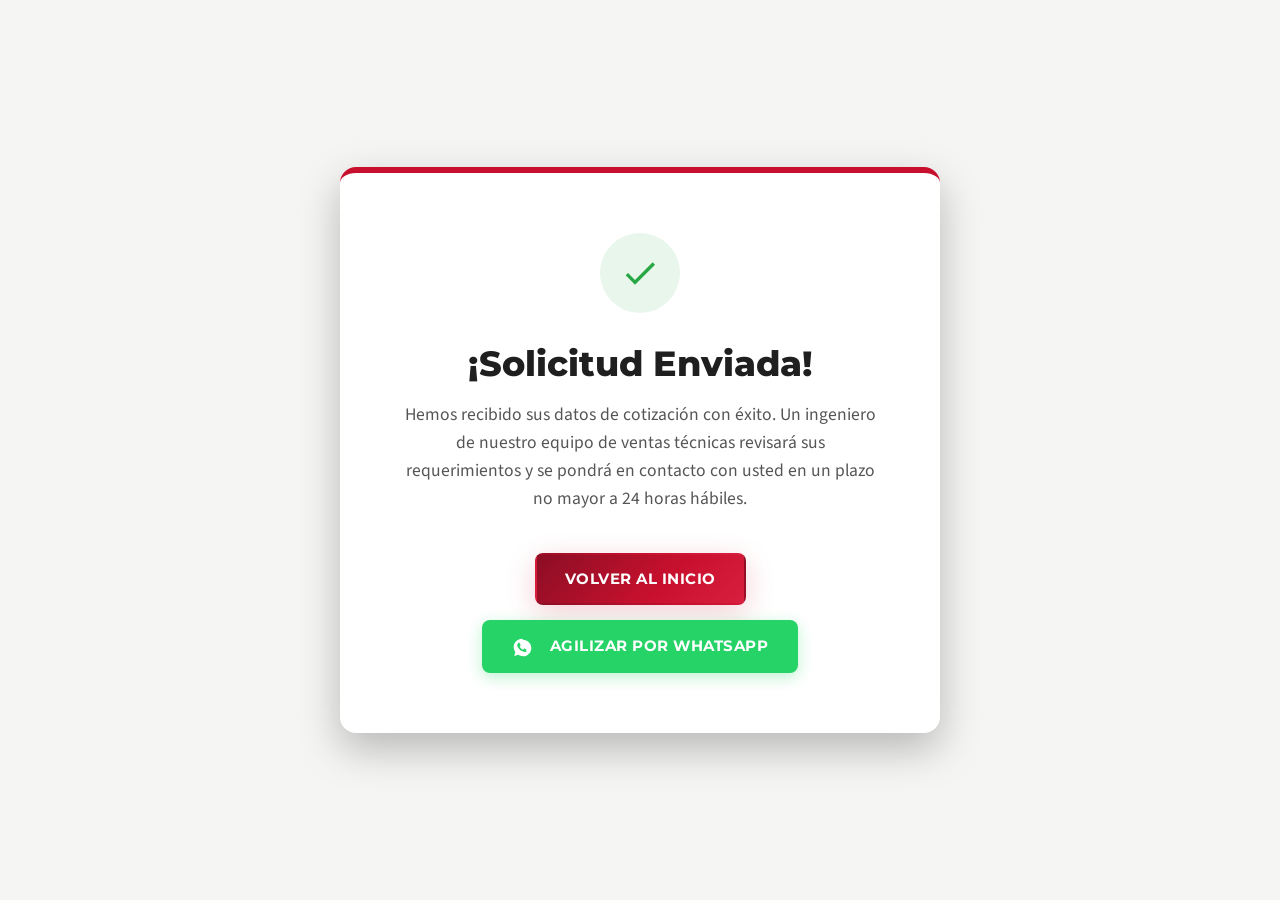
<file: gracias.html>
<!DOCTYPE html>
<html lang="es">
<head>
    <meta charset="UTF-8">
    <meta name="viewport" content="width=device-width, initial-scale=1.0">
    <title>¡Gracias por su consulta! - Inspection Work C.A.</title>
    <meta name="description" content="Hemos recibido su solicitud de cotización con éxito. En breve, un especialista técnico de Inspection Work C.A. se comunicará con usted.">
    
    <!-- Favicon -->
    <link rel="icon" type="image/png" href="assets/favicon.png">
    <link rel="shortcut icon" href="favicon.ico">
    <meta name="robots" content="noindex, nofollow">

    <!-- Estilos -->
    <link rel="stylesheet" href="css/style.css">
</head>
<body class="thanks-page">

    <main class="thanks-container">
        <div class="thanks-icon" aria-hidden="true">
            <!-- Icono Check de éxito -->
            <svg viewBox="0 0 24 24">
                <path d="M9 16.17L4.83 12l-1.42 1.41L9 19 21 7l-1.41-1.41L9 16.17z"/>
            </svg>
        </div>
        <h1 class="thanks-title">¡Solicitud Enviada!</h1>
        <p class="thanks-desc">Hemos recibido sus datos de cotización con éxito. Un ingeniero de nuestro equipo de ventas técnicas revisará sus requerimientos y se pondrá en contacto con usted en un plazo no mayor a 24 horas hábiles.</p>
        
        <div style="display: flex; gap: 15px; justify-content: center; flex-wrap: wrap;">
            <a href="index.html" class="btn btn-primary">Volver al Inicio</a>
            <a href="https://wa.me/584129268997?text=Gracias%20por%20comunicarse%20con%20Inspection%20Work.%20Para%20atenderle%20mejor%2C%20por%20favor%20ind%C3%ADquenos%20su%20nombre%2C%20empresa%20y%20el%20servicio%20que%20requiere.%20Le%20responderemos%20a%20la%20brevedad%20posible." target="_blank" rel="noopener noreferrer" class="btn btn-whatsapp">
                <!-- Icono de WhatsApp -->
                <svg width="20" height="20" fill="white" style="margin-right: 8px; vertical-align: middle;" viewBox="0 0 24 24">
                    <path d="M12.012 2c-5.506 0-9.988 4.475-9.988 9.977 0 2.228.733 4.285 1.977 5.952l-1.302 4.772 4.887-1.282c1.611 1.096 3.547 1.737 5.632 1.737 5.507 0 9.988-4.477 9.988-9.979 0-5.502-4.481-9.977-9.988-9.977zm5.904 14.398c-.287.808-1.442 1.472-1.985 1.547-.492.067-1.12.094-1.802-.123-.427-.134-.974-.343-1.666-.628-2.946-1.218-4.836-4.183-4.982-4.378-.147-.195-1.189-1.579-1.189-3.013 0-1.433.748-2.137 1.015-2.421.266-.285.586-.356.782-.356.195 0 .392.001.562.008.177.008.413-.066.647.493.242.576.824 2.009.896 2.155.072.147.121.317.022.513-.099.195-.147.317-.294.49-.147.172-.31.385-.443.516-.147.147-.3.308-.129.6.172.294.767 1.258 1.647 2.039.932.827 1.716 1.082 1.959 1.204.242.121.385.102.528-.063.142-.166.611-.707.776-.949.165-.242.33-.203.562-.121.233.082 1.477.697 1.73.824.253.127.422.19.482.294.06.102.06.593-.227 1.401z"/>
                </svg>
                Agilizar por WhatsApp
            </a>
        </div>
    </main>

</body>
</html>
</file>
<file: css/style.css>
/* ==========================================================================
   STYLE.CSS - INSPECTION WORK C.A.
   Diseño Web Premium - Estilo Industrial, Confiabilidad y Robustez
   ========================================================================== */

/* Importar Fuentes de Google Fonts */
@import url('https://fonts.googleapis.com/css2?family=Montserrat:ital,wght@0,300;0,400;0,600;0,700;0,800;1,400&family=Source+Sans+3:ital,wght@0,300;0,400;0,500;0,600;0,700;1,400&display=swap');

/* variables CSS */
:root {
    /* Paleta Corporativa */
    --color-primary: #C8102E;      /* Rojo Industrial */
    --color-primary-rgb: 200, 16, 46;
    --color-secondary: #8B0E24;    /* Rojo Oscuro Profundo */
    --color-secondary-rgb: 139, 14, 36;
    --color-accent: #D91F3F;       /* Rojo Brillante */
    --color-dark: #1F1F1F;         /* Fondo Super Oscuro */
    --color-dark-card: #2B2B2B;    /* Gris Industrial Oscuro */
    --color-light: #F5F5F3;        /* Blanco Opaco */
    --color-text-dark: #1F1F1F;
    --color-text-light: #F5F5F3;
    --color-text-muted: #A0A0A0;
    --color-success: #28A745;
    --color-error: #DC3545;
    
    /* Gradientes */
    --gradient-corporate: linear-gradient(135deg, var(--color-secondary) 0%, var(--color-primary) 60%, var(--color-accent) 100%);
    --gradient-dark: linear-gradient(180deg, #1A1A1A 0%, #2D2D2D 100%);
    --gradient-overlay: linear-gradient(to bottom, rgba(31, 31, 31, 0.7) 0%, rgba(31, 31, 31, 0.95) 100%);

    /* Tipografías */
    --font-primary: 'Montserrat', sans-serif;
    --font-secondary: 'Source Sans 3', sans-serif;

    /* Sombras y Bordes */
    --shadow-sm: 0 2px 4px rgba(0,0,0,0.1);
    --shadow-md: 0 8px 24px rgba(0,0,0,0.15);
    --shadow-lg: 0 16px 40px rgba(0,0,0,0.25);
    --shadow-red: 0 8px 30px rgba(200, 16, 46, 0.2);
    --border-radius: 8px;
    --border-radius-lg: 16px;
    --transition-fast: 0.2s ease;
    --transition-normal: 0.3s cubic-bezier(0.4, 0, 0.2, 1);
    --transition-slow: 0.5s ease;

    /* Layout */
    --container-width: 1200px;
    --header-height: 80px;
}

/* ==========================================================================
   Estilos Base y Reset
   ========================================================================== */
*, *::before, *::after {
    box-sizing: border-box;
    margin: 0;
    padding: 0;
}

html {
    scroll-behavior: smooth;
    font-size: 16px;
    -webkit-font-smoothing: antialiased;
}

body {
    font-family: var(--font-secondary);
    background-color: var(--color-light);
    color: var(--color-text-dark);
    line-height: 1.6;
    overflow-x: hidden;
}

/* Estilos de Enfoque de Accesibilidad (WCAG) */
a:focus-visible, 
button:focus-visible, 
input:focus-visible, 
textarea:focus-visible, 
select:focus-visible {
    outline: 3px solid var(--color-primary);
    outline-offset: 3px;
}

img, video {
    max-width: 100%;
    height: auto;
    display: block;
}

a {
    color: inherit;
    text-decoration: none;
    transition: var(--transition-fast);
}

ul, ol {
    list-style: none;
}

/* Contenedor del sitio */
.container {
    width: 100%;
    max-width: var(--container-width);
    margin: 0 auto;
    padding: 0 24px;
}

/* ==========================================================================
   Tipografía y Títulos
   ========================================================================== */
h1, h2, h3, h4, h5, h6 {
    font-family: var(--font-primary);
    font-weight: 700;
    line-height: 1.2;
    color: var(--color-text-dark);
}

h1 {
    font-size: 2.8rem;
    font-weight: 800;
}

h2 {
    font-size: 2.2rem;
    position: relative;
    padding-bottom: 12px;
}

/* Subrayado industrial para títulos h2 */
h2.section-title::after {
    content: '';
    position: absolute;
    bottom: 0;
    left: 50%;
    transform: translateX(-50%);
    width: 80px;
    height: 4px;
    background: var(--gradient-corporate);
    border-radius: 2px;
}

h2.section-title.align-left::after {
    left: 0;
    transform: none;
}

h3 {
    font-size: 1.5rem;
}

.text-center { text-align: center; }
.text-light { color: var(--color-text-light); }
.text-muted { color: var(--color-text-muted); }

/* ==========================================================================
   Componentes: Botones y Enlaces
   ========================================================================== */
.btn {
    display: inline-flex;
    align-items: center;
    justify-content: center;
    padding: 12px 28px;
    font-family: var(--font-primary);
    font-size: 0.95rem;
    font-weight: 700;
    text-transform: uppercase;
    letter-spacing: 0.5px;
    border-radius: var(--border-radius);
    border: 2px solid transparent;
    cursor: pointer;
    transition: var(--transition-normal);
    gap: 10px;
}

.btn-primary {
    background: var(--gradient-corporate);
    color: white;
    box-shadow: var(--shadow-red);
}

.btn-primary:hover {
    transform: translateY(-2px);
    box-shadow: 0 12px 35px rgba(200, 16, 46, 0.4);
    filter: brightness(1.1);
}

.btn-secondary {
    background-color: transparent;
    border-color: var(--color-primary);
    color: var(--color-primary);
}

.btn-secondary:hover {
    background-color: var(--color-primary);
    color: white;
    transform: translateY(-2px);
}

.btn-dark {
    background-color: var(--color-dark-card);
    border-color: rgba(255,255,255,0.1);
    color: white;
}

.btn-dark:hover {
    background-color: var(--color-primary);
    border-color: var(--color-primary);
    transform: translateY(-2px);
}

.btn-whatsapp {
    background-color: #25D366;
    color: white;
    box-shadow: 0 4px 15px rgba(37, 211, 102, 0.3);
}

.btn-whatsapp:hover {
    background-color: #20BA5A;
    transform: translateY(-2px);
    box-shadow: 0 8px 25px rgba(37, 211, 102, 0.5);
}

.btn-sm {
    padding: 8px 16px;
    font-size: 0.8rem;
}

/* Botón flotante de WhatsApp */
.whatsapp-float {
    position: fixed;
    bottom: 30px;
    right: 30px;
    width: 60px;
    height: 60px;
    background-color: #25D366;
    color: white;
    border-radius: 50%;
    display: flex;
    align-items: center;
    justify-content: center;
    box-shadow: 0 8px 30px rgba(0,0,0,0.3);
    z-index: 1000;
    transition: var(--transition-normal);
}

.whatsapp-float:hover {
    transform: scale(1.1) rotate(10deg);
    background-color: #20BA5A;
}

.whatsapp-float svg {
    width: 32px;
    height: 32px;
    fill: white;
}

/* ==========================================================================
   Header y Navegación (Glassmorphism)
   ========================================================================== */
.header {
    position: fixed;
    top: 0;
    left: 0;
    width: 100%;
    height: var(--header-height);
    z-index: 1000;
    display: flex;
    align-items: center;
    transition: var(--transition-normal);
    border-bottom: 1px solid rgba(255, 255, 255, 0.05);
}

.header.scrolled {
    background-color: rgba(31, 31, 31, 0.95);
    backdrop-filter: blur(10px);
    height: 70px;
    box-shadow: var(--shadow-md);
    border-bottom: 1px solid rgba(200, 16, 46, 0.2);
}

.header .container {
    display: flex;
    justify-content: space-between;
    align-items: center;
    width: 100%;
}

.logo img {
    height: 48px;
    transition: var(--transition-normal);
}

.header.scrolled .logo img {
    height: 40px;
}

.nav-menu {
    display: flex;
    align-items: center;
    gap: 30px;
}

.nav-link {
    font-family: var(--font-primary);
    font-size: 0.9rem;
    font-weight: 600;
    color: var(--color-text-light);
    letter-spacing: 0.5px;
    position: relative;
    padding: 8px 0;
}

.header:not(.scrolled) .nav-link {
    text-shadow: 0 2px 4px rgba(0,0,0,0.5);
}

.nav-link::after {
    content: '';
    position: absolute;
    bottom: 0;
    left: 0;
    width: 0;
    height: 2px;
    background-color: var(--color-primary);
    transition: var(--transition-fast);
}

.nav-link:hover::after,
.nav-link.active::after {
    width: 100%;
}

.nav-cta {
    margin-left: 15px;
}

/* Menú Hamburguesa Móvil */
.hamburger {
    display: none;
    cursor: pointer;
    background: transparent;
    border: none;
    padding: 10px;
    z-index: 1001;
}

.hamburger-line {
    display: block;
    width: 25px;
    height: 3px;
    margin: 5px 0;
    background-color: white;
    transition: var(--transition-normal);
}

/* ==========================================================================
   Sección Hero (Video Background)
   ========================================================================== */
.hero {
    position: relative;
    height: 100vh;
    min-height: 600px;
    display: flex;
    align-items: center;
    justify-content: center;
    color: white;
    overflow: hidden;
}

.hero-video-container {
    position: absolute;
    top: 0;
    left: 0;
    width: 100%;
    height: 100%;
    z-index: 1;
}

.hero-video {
    width: 100%;
    height: 100%;
    object-fit: cover;
}

.hero-overlay {
    position: absolute;
    top: 0;
    left: 0;
    width: 100%;
    height: 100%;
    background: linear-gradient(135deg, rgba(31, 31, 31, 0.85) 0%, rgba(31, 31, 31, 0.95) 100%);
    z-index: 2;
}

.hero-content {
    position: relative;
    z-index: 3;
    max-width: 900px;
    text-align: center;
    padding: 0 20px;
    margin-top: 50px;
}

.hero-tagline {
    font-family: var(--font-primary);
    font-size: 1.1rem;
    font-weight: 700;
    color: var(--color-primary);
    text-transform: uppercase;
    letter-spacing: 3px;
    margin-bottom: 20px;
    animation: fadeInDown 0.8s ease;
}

.hero-title {
    color: #FFFFFF !important;
    font-size: 3.5rem;
    font-weight: 800;
    margin-bottom: 24px;
    line-height: 1.15;
    animation: fadeInUp 0.8s ease 0.2s both;
    text-shadow: 0 4px 15px rgba(0,0,0,0.8);
}

.hero-title-white {
    color: #FFFFFF !important;
    background: none !important;
    -webkit-background-clip: initial !important;
    -webkit-text-fill-color: #FFFFFF !important;
    text-shadow: 0 4px 25px rgba(0, 0, 0, 0.95);
    display: inline-block;
}

.hero-title-accent {
    background: var(--gradient-corporate);
    -webkit-background-clip: text !important;
    -webkit-text-fill-color: transparent !important;
}

.hero-desc {
    font-size: 1.25rem;
    color: rgba(255,255,255,0.85);
    margin-bottom: 40px;
    animation: fadeInUp 0.8s ease 0.4s both;
    max-width: 750px;
    margin-left: auto;
    margin-right: auto;
}

.hero-btns {
    display: flex;
    justify-content: center;
    gap: 20px;
    animation: fadeInUp 0.8s ease 0.6s both;
}

/* ==========================================================================
   Sección Estadísticas
   ========================================================================== */
.stats-bar {
    background-color: var(--color-dark);
    color: white;
    position: relative;
    z-index: 10;
    margin-top: -60px;
    padding: 40px 0;
    border-radius: var(--border-radius-lg);
    box-shadow: var(--shadow-lg);
    border-top: 3px solid var(--color-primary);
}

.stats-grid {
    display: grid;
    grid-template-columns: repeat(4, 1fr);
    gap: 30px;
    text-align: center;
}

.stat-item {
    position: relative;
}

.stat-item:not(:last-child)::after {
    content: '';
    position: absolute;
    right: -15px;
    top: 15%;
    width: 1px;
    height: 70%;
    background-color: rgba(255,255,255,0.1);
}

.stat-number {
    font-family: var(--font-primary);
    font-size: 3rem;
    font-weight: 800;
    color: var(--color-primary);
    line-height: 1;
    margin-bottom: 8px;
    background: var(--gradient-corporate);
    -webkit-background-clip: text;
    -webkit-text-fill-color: transparent;
    filter: drop-shadow(0 0 12px rgba(200, 16, 46, 0.55)) drop-shadow(0 0 28px rgba(200, 16, 46, 0.3));
    transition: filter 0.4s ease;
}

.stat-number.counted {
    animation: stat-glow-pulse 1.2s ease-out forwards;
}

@keyframes stat-glow-pulse {
    0%   { filter: drop-shadow(0 0 4px rgba(200,16,46,0.2)) drop-shadow(0 0 8px rgba(200,16,46,0.1)); }
    50%  { filter: drop-shadow(0 0 20px rgba(200,16,46,0.9)) drop-shadow(0 0 40px rgba(200,16,46,0.5)); }
    100% { filter: drop-shadow(0 0 12px rgba(200,16,46,0.55)) drop-shadow(0 0 28px rgba(200,16,46,0.3)); }
}

.stat-label {
    font-size: 0.9rem;
    font-family: var(--font-primary);
    font-weight: 600;
    text-transform: uppercase;
    letter-spacing: 0.5px;
    color: var(--color-light);
}

.stat-sub {
    font-size: 0.8rem;
    color: var(--color-text-muted);
}

/* ==========================================================================
   Secciones Comunes
   ========================================================================== */
.section {
    padding: 100px 0;
}

.section-dark {
    background-color: var(--color-dark);
    color: white;
}

.section-dark h2, .section-dark h3 {
    color: white;
}

.section-subtitle {
    font-size: 1.1rem;
    margin-top: 15px;
    margin-bottom: 60px;
    max-width: 700px;
    margin-left: auto;
    margin-right: auto;
}

/* ==========================================================================
   Sección Presentación y Respaldo Técnico
   ========================================================================== */
.about-grid {
    display: grid;
    grid-template-columns: 1fr 1fr;
    gap: 60px;
    align-items: center;
}

.about-text p {
    font-size: 1.1rem;
    margin-bottom: 20px;
    color: #4A4A4A;
}

.about-features {
    display: grid;
    grid-template-columns: 1fr 1fr;
    gap: 20px;
    margin-top: 30px;
}

.about-feat-item {
    background-color: white;
    padding: 20px;
    border-radius: var(--border-radius);
    border-left: 4px solid var(--color-primary);
    box-shadow: var(--shadow-sm);
}

.about-feat-item h4 {
    font-family: var(--font-primary);
    font-weight: 700;
    margin-bottom: 8px;
}

.about-feat-item p {
    font-size: 0.9rem;
    margin: 0;
    color: #666;
}

.accreditations-container {
    background: var(--gradient-dark);
    padding: 40px;
    border-radius: var(--border-radius-lg);
    border: 1px solid rgba(255,255,255,0.05);
    color: white;
}

.accred-badge {
    background: linear-gradient(135deg, rgba(200, 16, 46, 0.1) 0%, rgba(139, 14, 36, 0.2) 100%);
    border: 1px solid rgba(200, 16, 46, 0.4);
    padding: 30px;
    border-radius: var(--border-radius);
    margin-bottom: 30px;
}

.accred-badge-header {
    display: flex;
    justify-content: space-between;
    align-items: center;
    margin-bottom: 20px;
    border-bottom: 1px solid rgba(255,255,255,0.1);
    padding-bottom: 15px;
}

.accred-badge-title h3 {
    color: white;
    font-weight: 700;
}

.accred-badge-number {
    font-family: var(--font-primary);
    font-size: 2.2rem;
    font-weight: 800;
    color: #25D366; /* Verde de éxito / cumplimiento */
}

/* Contenedor Contiguo de Logos Acreditación SENCAMER + IW (Normativa Legal SENCAMER) */
.accred-logos-container {
    display: inline-flex;
    align-items: center;
    background: #FFFFFF;
    padding: 6px 14px;
    border-radius: 8px;
    gap: 14px;
    box-shadow: 0 4px 15px rgba(0, 0, 0, 0.2);
    flex-shrink: 0;
}

.accred-logos-divider {
    width: 1px;
    height: 32px;
    background: rgba(0, 0, 0, 0.15);
}

.accred-logo-iw,
.accred-logo-sencamer {
    height: 42px;
    width: auto;
    max-height: 42px;
    object-fit: contain;
    display: block;
    filter: none !important;
    box-shadow: none !important;
}

@media (max-width: 600px) {
    .accred-badge-header {
        flex-direction: column;
        align-items: flex-start;
        gap: 16px;
    }
}

.accred-details-list {
    display: grid;
    grid-template-columns: 1fr 1fr;
    gap: 15px;
}

.accred-detail-item {
    font-size: 0.9rem;
}

.accred-detail-item strong {
    display: block;
    color: var(--color-primary);
    text-transform: uppercase;
    font-size: 0.75rem;
    letter-spacing: 0.5px;
}

/* ==========================================================================
   Sección Normas y Estándares
   ========================================================================== */
.standards-grid {
    display: grid;
    grid-template-columns: repeat(2, 1fr);
    gap: 20px;
    margin-top: 40px;
}

.standard-cat {
    background-color: var(--color-dark-card);
    border: 1px solid rgba(255, 255, 255, 0.05);
    border-radius: var(--border-radius);
    padding: 24px;
    transition: var(--transition-normal);
}

.standard-cat:hover {
    border-color: var(--color-primary);
    transform: translateY(-5px);
    box-shadow: var(--shadow-red);
}

.standard-cat h4 {
    color: white;
    border-bottom: 2px solid var(--color-primary);
    padding-bottom: 10px;
    margin-bottom: 15px;
    font-size: 1.1rem;
    text-transform: uppercase;
    letter-spacing: 0.5px;
}

.standard-list {
    display: flex;
    flex-direction: column;
    gap: 8px;
}

.standard-list li {
    font-family: var(--font-primary);
    font-size: 0.9rem;
    font-weight: 600;
    color: var(--color-light);
    display: flex;
    align-items: center;
    gap: 8px;
}

.standard-list li::before {
    content: '▪';
    color: var(--color-primary);
}

/* ==========================================================================
   Sección Servicios (Sistema de Pestañas Interactivas)
   ========================================================================== */
.services-tabs-nav {
    display: flex;
    justify-content: center;
    gap: 15px;
    margin-bottom: 50px;
}

.tab-btn {
    background-color: #EAEAEA;
    border: none;
    padding: 16px 32px;
    font-family: var(--font-primary);
    font-weight: 700;
    font-size: 1rem;
    cursor: pointer;
    border-radius: var(--border-radius);
    transition: var(--transition-normal);
    color: var(--color-text-dark);
    display: flex;
    flex-direction: column;
    align-items: center;
    border-bottom: 3px solid transparent;
}

.tab-btn span {
    font-size: 0.8rem;
    font-weight: 500;
    color: #777;
    margin-bottom: 4px;
    text-transform: uppercase;
}

.tab-btn:hover {
    background-color: #DFDFDF;
}

.tab-btn.active {
    background-color: var(--color-dark-card);
    color: white;
    border-bottom-color: var(--color-primary);
}

.tab-btn.active span {
    color: var(--color-primary);
}

.services-tab-content {
    display: none;
}

.services-tab-content.active {
    display: block;
    animation: fadeIn 0.5s ease;
}

/* Estilos de subsecciones en las pestañas */
.service-sub-header {
    border-left: 5px solid var(--color-primary);
    padding-left: 15px;
    margin: 40px 0 25px 0;
    font-family: var(--font-primary);
    font-size: 1.6rem;
    font-weight: 800;
    text-transform: uppercase;
    letter-spacing: 0.5px;
}

/* Cuadrícula de Tarjetas de Servicio */
.services-grid {
    display: grid;
    grid-template-columns: repeat(3, 1fr);
    gap: 30px;
}

.services-grid-2 {
    display: grid;
    grid-template-columns: repeat(2, 1fr);
    gap: 30px;
}

/* Tarjeta de Servicio Premium */
.service-card {
    background-color: white;
    border-radius: var(--border-radius-lg);
    overflow: hidden;
    box-shadow: var(--shadow-sm);
    border: 1px solid rgba(0,0,0,0.05);
    transition: var(--transition-normal);
    display: flex;
    flex-direction: column;
    height: 100%;
}

.service-card:hover {
    transform: translateY(-8px);
    box-shadow: var(--shadow-lg);
    border-color: rgba(200, 16, 46, 0.2);
}

.service-card-media {
    position: relative;
    height: 220px;
    background-color: var(--color-dark);
    overflow: hidden;
}

.service-card-img {
    width: 100%;
    height: 100%;
    object-fit: cover;
    transition: var(--transition-slow);
}

.service-card:hover .service-card-img {
    transform: scale(1.08);
}

.service-media-overlay {
    position: absolute;
    top: 0;
    left: 0;
    width: 100%;
    height: 100%;
    background: linear-gradient(180deg, rgba(31, 31, 31, 0) 50%, rgba(31, 31, 31, 0.8) 100%);
}

.service-badge {
    position: absolute;
    top: 15px;
    left: 15px;
    background: var(--gradient-corporate);
    color: white;
    padding: 6px 12px;
    border-radius: 4px;
    font-family: var(--font-primary);
    font-size: 0.75rem;
    font-weight: 700;
    text-transform: uppercase;
    letter-spacing: 0.5px;
    z-index: 3;
}

/* Carrusel de Varias Fotos por Tarjeta */
.service-carousel-slides {
    position: relative;
    width: 100%;
    height: 100%;
}

.service-carousel-slides .service-card-img {
    position: absolute;
    top: 0;
    left: 0;
    width: 100%;
    height: 100%;
    object-fit: cover;
    opacity: 0;
    transition: opacity 0.4s ease, transform 0.5s ease;
    cursor: pointer;
    z-index: 1;
}

.service-carousel-slides .service-card-img.active {
    opacity: 1;
    z-index: 2;
}

.service-card-media .carousel-btn {
    position: absolute;
    top: 50%;
    transform: translateY(-50%);
    width: 32px;
    height: 32px;
    background: rgba(0, 0, 0, 0.65);
    color: white;
    border: 1px solid rgba(255, 255, 255, 0.3);
    border-radius: 50%;
    display: flex;
    align-items: center;
    justify-content: center;
    font-size: 1.1rem;
    line-height: 1;
    font-weight: bold;
    cursor: pointer;
    z-index: 5;
    opacity: 0;
    transition: opacity 0.25s ease, background 0.2s ease, transform 0.2s ease;
}

.service-card-media:hover .carousel-btn {
    opacity: 1;
}

.service-card-media .carousel-btn:hover {
    background: var(--color-primary);
    transform: translateY(-50%) scale(1.1);
}

.service-card-media .carousel-btn.prev {
    left: 10px;
}

.service-card-media .carousel-btn.next {
    right: 10px;
}

.service-card-media .carousel-indicators {
    position: absolute;
    bottom: 12px;
    left: 50%;
    transform: translateX(-50%);
    display: flex;
    gap: 6px;
    z-index: 5;
}

.service-card-media .carousel-indicators .dot {
    width: 8px;
    height: 8px;
    border-radius: 50%;
    background: rgba(255, 255, 255, 0.5);
    cursor: pointer;
    transition: all 0.25s ease;
}

.service-card-media .carousel-indicators .dot.active {
    background: var(--color-primary);
    width: 20px;
    border-radius: 4px;
}

.photo-count-badge {
    position: absolute;
    top: 15px;
    right: 15px;
    background: rgba(26, 26, 26, 0.85);
    color: white;
    padding: 4px 10px;
    border-radius: 12px;
    font-family: var(--font-primary);
    font-size: 0.72rem;
    font-weight: 700;
    z-index: 3;
    border: 1px solid rgba(255, 255, 255, 0.2);
    backdrop-filter: blur(4px);
    display: flex;
    align-items: center;
    gap: 4px;
}

/* Lightbox Modal de Imágenes */
.image-lightbox {
    position: fixed;
    top: 0;
    left: 0;
    width: 100vw;
    height: 100vh;
    background: rgba(15, 15, 15, 0.95);
    z-index: 99999;
    display: none;
    align-items: center;
    justify-content: center;
    backdrop-filter: blur(10px);
}

.image-lightbox.active {
    display: flex;
    animation: fadeIn 0.3s ease;
}

.lightbox-content {
    position: relative;
    max-width: 90vw;
    max-height: 85vh;
    display: flex;
    flex-direction: column;
    align-items: center;
}

.lightbox-img {
    max-width: 90vw;
    max-height: 75vh;
    object-fit: contain;
    border-radius: 8px;
    box-shadow: 0 12px 40px rgba(0, 0, 0, 0.8);
    border: 1px solid rgba(255, 255, 255, 0.1);
}

.lightbox-caption {
    color: white;
    margin-top: 15px;
    font-family: var(--font-primary);
    font-size: 1rem;
    font-weight: 600;
    text-align: center;
}

.lightbox-close {
    position: absolute;
    top: -45px;
    right: 0;
    color: white;
    font-size: 2.2rem;
    cursor: pointer;
    background: none;
    border: none;
    line-height: 1;
    transition: color 0.2s;
}

.lightbox-close:hover {
    color: var(--color-primary);
}

.lightbox-nav {
    position: absolute;
    top: 50%;
    width: 100%;
    display: flex;
    justify-content: space-between;
    transform: translateY(-50%);
    pointer-events: none;
    padding: 0 10px;
}

.lightbox-nav button {
    pointer-events: auto;
    width: 48px;
    height: 48px;
    border-radius: 50%;
    background: rgba(255, 255, 255, 0.2);
    color: white;
    border: 1px solid rgba(255, 255, 255, 0.3);
    font-size: 1.5rem;
    cursor: pointer;
    transition: all 0.2s ease;
    display: flex;
    align-items: center;
    justify-content: center;
}

.lightbox-nav button:hover {
    background: var(--color-primary);
    border-color: var(--color-primary);
}

/* Placeholder industrial elegante */
.service-placeholder {
    width: 100%;
    height: 100%;
    display: flex;
    flex-direction: column;
    justify-content: center;
    align-items: center;
    color: rgba(255,255,255,0.15);
    background: radial-gradient(circle, #2B2B2B 0%, #1F1F1F 100%);
    padding: 20px;
    text-align: center;
}

.service-placeholder svg {
    width: 48px;
    height: 48px;
    fill: currentColor;
    margin-bottom: 10px;
}

.service-placeholder span {
    font-family: var(--font-primary);
    font-size: 0.8rem;
    font-weight: 600;
    letter-spacing: 1px;
    text-transform: uppercase;
}

.service-card-body {
    padding: 30px;
    display: flex;
    flex-direction: column;
    flex-grow: 1;
}

.service-card-title {
    font-size: 1.25rem;
    margin-bottom: 15px;
    color: var(--color-text-dark);
}

.service-card-desc {
    color: #555;
    font-size: 0.95rem;
    margin-bottom: 20px;
    flex-grow: 1;
}

.service-card-items-title {
    font-family: var(--font-primary);
    font-size: 0.8rem;
    font-weight: 700;
    color: var(--color-primary);
    text-transform: uppercase;
    letter-spacing: 0.5px;
    margin-bottom: 10px;
    border-bottom: 1px solid #EEE;
    padding-bottom: 5px;
}

.service-card-list {
    margin-bottom: 25px;
    display: flex;
    flex-direction: column;
    gap: 8px;
}

.service-card-list li {
    font-size: 0.88rem;
    color: #444;
    position: relative;
    padding-left: 20px;
}

.service-card-list li::before {
    content: '✔';
    position: absolute;
    left: 0;
    color: var(--color-primary);
    font-weight: bold;
}

.service-card-list.bullets-circle li::before {
    content: '○';
    font-size: 0.7rem;
    top: 2px;
}

/* Acciones en Tarjeta */
.service-card-actions {
    display: grid;
    grid-template-columns: 1fr 1fr;
    gap: 10px;
    margin-top: auto;
}

/* ==========================================================================
   Sección Cobertura y Mapa
   ========================================================================== */
.coverage-grid {
    display: grid;
    grid-template-columns: 1fr 1fr;
    gap: 60px;
    align-items: center;
}

.coverage-map-wrapper {
    background-color: var(--color-dark-card);
    padding: 30px;
    border-radius: var(--border-radius-lg);
    border: 1px solid rgba(255,255,255,0.05);
    box-shadow: var(--shadow-lg);
    position: relative;
    overflow: hidden;
}

/* Simulación de mapa SVG interactivo */
.coverage-map-svg {
    width: 100%;
    height: auto;
    max-height: 400px;
}

.coverage-points-list {
    display: grid;
    grid-template-columns: 1fr 1fr;
    gap: 20px;
    margin-top: 30px;
}

.coverage-point {
    display: flex;
    align-items: flex-start;
    gap: 15px;
}

.coverage-point-icon {
    width: 36px;
    height: 36px;
    background-color: rgba(200, 16, 46, 0.1);
    border: 1px solid var(--color-primary);
    border-radius: 50%;
    display: flex;
    align-items: center;
    justify-content: center;
    flex-shrink: 0;
    color: var(--color-primary);
}

.coverage-point-text h4 {
    font-size: 1rem;
    margin-bottom: 4px;
}

.coverage-point-text p {
    font-size: 0.85rem;
    color: #666;
}

/* ==========================================================================
   Sección Preguntas Frecuentes (FAQ)
   ========================================================================== */
.faq-container {
    max-width: 800px;
    margin: 0 auto;
}

.faq-item {
    background-color: white;
    border-radius: var(--border-radius);
    margin-bottom: 15px;
    box-shadow: var(--shadow-sm);
    border: 1px solid rgba(0,0,0,0.05);
    overflow: hidden;
    transition: var(--transition-normal);
}

.faq-item:hover {
    border-color: rgba(200, 16, 46, 0.2);
}

.faq-question {
    width: 100%;
    background: none;
    border: none;
    padding: 24px 30px;
    text-align: left;
    font-family: var(--font-primary);
    font-size: 1.1rem;
    font-weight: 700;
    color: var(--color-text-dark);
    cursor: pointer;
    display: flex;
    justify-content: space-between;
    align-items: center;
    gap: 20px;
}

.faq-icon {
    font-size: 1.5rem;
    font-weight: 300;
    color: var(--color-primary);
    transition: var(--transition-normal);
}

.faq-answer {
    max-height: 0;
    overflow: hidden;
    transition: max-height var(--transition-normal);
    background-color: #FAFAFA;
}

.faq-answer-content {
    padding: 0 30px 24px 30px;
    color: #555;
    font-size: 0.95rem;
    border-top: 1px solid #F0F0F0;
    padding-top: 15px;
}

.faq-item.active .faq-answer {
    max-height: 500px; /* Suficiente para el contenido */
}

.faq-item.active .faq-icon {
    transform: rotate(45deg);
}

/* ==========================================================================
   Sección Contacto y Formulario Inteligente
   ========================================================================== */
.contact-grid {
    display: grid;
    grid-template-columns: 1fr 1.3fr;
    gap: 60px;
}

.contact-info-panel {
    background: var(--gradient-dark);
    padding: 50px;
    border-radius: var(--border-radius-lg);
    color: white;
    border: 1px solid rgba(255,255,255,0.05);
    box-shadow: var(--shadow-lg);
    display: flex;
    flex-direction: column;
    justify-content: space-between;
}

.contact-info-header h3 {
    color: white;
    font-size: 1.8rem;
    margin-bottom: 15px;
}

.contact-details-list {
    margin: 40px 0;
    display: flex;
    flex-direction: column;
    gap: 30px;
}

.contact-detail-row {
    display: flex;
    gap: 20px;
    align-items: flex-start;
}

.contact-icon-box {
    width: 44px;
    height: 44px;
    background-color: rgba(200, 16, 46, 0.1);
    border: 1px solid var(--color-primary);
    border-radius: var(--border-radius);
    display: flex;
    align-items: center;
    justify-content: center;
    flex-shrink: 0;
    color: var(--color-primary);
}

.contact-icon-box svg {
    width: 20px;
    height: 20px;
    fill: currentColor;
}

.contact-text-box h5 {
    color: var(--color-primary);
    font-size: 0.8rem;
    text-transform: uppercase;
    letter-spacing: 1px;
    margin-bottom: 5px;
}

.contact-text-box p, .contact-text-box a {
    font-size: 1rem;
    color: var(--color-light);
}

.contact-socials {
    display: flex;
    gap: 15px;
}

.social-btn {
    width: 40px;
    height: 40px;
    background-color: var(--color-dark-card);
    border-radius: 50%;
    display: flex;
    align-items: center;
    justify-content: center;
    color: white;
    border: 1px solid rgba(255,255,255,0.1);
}

.social-btn:hover {
    background-color: var(--color-primary);
    border-color: var(--color-primary);
    transform: translateY(-3px);
}

.social-btn svg {
    width: 18px;
    height: 18px;
    fill: currentColor;
}

/* Estilos de Formulario Inteligente */
.contact-form-panel {
    background-color: white;
    padding: 50px;
    border-radius: var(--border-radius-lg);
    box-shadow: var(--shadow-md);
    border: 1px solid rgba(0,0,0,0.05);
}

.form-title {
    font-size: 1.8rem;
    margin-bottom: 30px;
}

.form-grid {
    display: grid;
    grid-template-columns: 1fr 1fr;
    gap: 20px;
    margin-bottom: 25px;
}

.form-group {
    display: flex;
    flex-direction: column;
    position: relative;
}

.form-group-full {
    grid-column: span 2;
}

.form-label {
    font-family: var(--font-primary);
    font-size: 0.85rem;
    font-weight: 700;
    margin-bottom: 8px;
    color: #444;
}

.form-control {
    width: 100%;
    padding: 12px 16px;
    font-family: var(--font-secondary);
    font-size: 1rem;
    border: 1px solid #CCC;
    border-radius: var(--border-radius);
    background-color: #FAFAFA;
    transition: var(--transition-fast);
}

.form-control:focus {
    border-color: var(--color-primary);
    background-color: white;
    box-shadow: 0 0 0 4px rgba(200, 16, 46, 0.1);
    outline: none;
}

/* Validaciones y Estados de Error */
.form-group.error .form-control {
    border-color: var(--color-error);
    background-color: rgba(220, 53, 69, 0.03);
}

.form-group.error .form-label {
    color: var(--color-error);
}

.form-error-msg {
    color: var(--color-error);
    font-size: 0.8rem;
    margin-top: 4px;
    display: none;
}

.form-group.error .form-error-msg {
    display: block;
    animation: slideInDown 0.2s ease;
}

/* Estilo para animación de error (Shake) */
@keyframes shake {
    0%, 100% { transform: translateX(0); }
    20%, 60% { transform: translateX(-6px); }
    40%, 80% { transform: translateX(6px); }
}

.form-shake {
    animation: shake 0.4s ease;
}

/* Mensajes globales del Formulario */
.form-status {
    padding: 15px;
    border-radius: var(--border-radius);
    font-weight: 600;
    margin-bottom: 20px;
    display: none;
}

.form-status.success {
    background-color: rgba(40, 167, 69, 0.1);
    color: var(--color-success);
    border: 1px solid rgba(40, 167, 69, 0.3);
    display: block;
}

.form-status.error {
    background-color: rgba(220, 53, 69, 0.1);
    color: var(--color-error);
    border: 1px solid rgba(220, 53, 69, 0.3);
    display: block;
}

/* ==========================================================================
   Banner de Cookies y Privacidad
   ========================================================================== */
.cookies-banner {
    position: fixed;
    bottom: -150px;
    left: 0;
    width: 100%;
    background-color: rgba(31, 31, 31, 0.98);
    backdrop-filter: blur(10px);
    color: white;
    padding: 20px 0;
    z-index: 9999;
    box-shadow: 0 -8px 30px rgba(0,0,0,0.3);
    transition: bottom 0.5s cubic-bezier(0.4, 0, 0.2, 1);
    border-top: 2px solid var(--color-primary);
}

.cookies-banner.show {
    bottom: 0;
}

.cookies-content {
    display: flex;
    justify-content: space-between;
    align-items: center;
    gap: 30px;
}

.cookies-text p {
    font-size: 0.9rem;
    color: rgba(255,255,255,0.85);
}

.cookies-text a {
    color: var(--color-primary);
    text-decoration: underline;
}

.cookies-btns {
    display: flex;
    gap: 10px;
    flex-shrink: 0;
}

/* ==========================================================================
   Footer
   ========================================================================== */
.footer {
    background-color: #151515;
    color: #A0A0A0;
    padding: 80px 0 30px 0;
    border-top: 4px solid var(--color-primary);
}

.footer-grid {
    display: grid;
    grid-template-columns: 1.5fr 1fr 1fr 1fr;
    gap: 40px;
    margin-bottom: 60px;
}

.footer-col h4 {
    color: white;
    font-size: 1.1rem;
    margin-bottom: 25px;
    text-transform: uppercase;
    letter-spacing: 1px;
}

.footer-col p {
    font-size: 0.95rem;
    margin-bottom: 20px;
    line-height: 1.7;
}

.footer-links {
    display: flex;
    flex-direction: column;
    gap: 12px;
}

.footer-links a {
    font-size: 0.95rem;
    display: flex;
    align-items: center;
    gap: 8px;
}

.footer-links a::before {
    content: '›';
    color: var(--color-primary);
    font-size: 1.2rem;
    line-height: 1;
}

.footer-links a:hover {
    color: white;
    padding-left: 5px;
}

.footer-bottom {
    border-top: 1px solid rgba(255,255,255,0.05);
    padding-top: 30px;
    display: flex;
    justify-content: space-between;
    align-items: center;
    font-size: 0.85rem;
}

.footer-legal-links {
    display: flex;
    gap: 20px;
}

.footer-legal-links a:hover {
    color: white;
    text-decoration: underline;
}

/* ==========================================================================
   Animaciones CSS
   ========================================================================== */
@keyframes fadeInUp {
    from {
        opacity: 0;
        transform: translateY(30px);
    }
    to {
        opacity: 1;
        transform: translateY(0);
    }
}

@keyframes fadeInDown {
    from {
        opacity: 0;
        transform: translateY(-20px);
    }
    to {
        opacity: 1;
        transform: translateY(0);
    }
}

@keyframes fadeIn {
    from { opacity: 0; }
    to { opacity: 1; }
}

@keyframes slideInDown {
    from {
        opacity: 0;
        transform: translateY(-10px);
    }
    to {
        opacity: 1;
        transform: translateY(0);
    }
}

/* ==========================================================================
   Páginas Secundarias y Especiales
   ========================================================================== */

/* Estilos Comunes de Páginas de Texto (Políticas y Términos) */
.legal-page {
    padding-top: calc(var(--header-height) + 60px);
    background-color: var(--color-light);
    color: var(--color-text-dark);
}

.legal-header {
    background: var(--gradient-dark);
    padding: 60px 0;
    color: white;
    text-align: center;
    margin-bottom: 50px;
    border-bottom: 3px solid var(--color-primary);
}

.legal-header h1 {
    color: white;
    font-size: 2.5rem;
}

.legal-content {
    background-color: white;
    padding: 50px;
    border-radius: var(--border-radius-lg);
    box-shadow: var(--shadow-sm);
    margin-bottom: 80px;
    max-width: 900px;
    margin-left: auto;
    margin-right: auto;
}

.legal-content h2 {
    font-size: 1.5rem;
    margin: 35px 0 15px 0;
    border-bottom: 1px solid #EEE;
    padding-bottom: 10px;
}

.legal-content p, .legal-content li {
    font-size: 1rem;
    color: #4A4A4A;
    margin-bottom: 15px;
    line-height: 1.7;
}

.legal-content ul {
    list-style-type: disc;
    padding-left: 20px;
    margin-bottom: 20px;
}

/* Diseño 404 Personalizado */
.error-page {
    height: 100vh;
    display: flex;
    align-items: center;
    justify-content: center;
    background: var(--gradient-dark);
    color: white;
    text-align: center;
}

.error-container {
    max-width: 500px;
    padding: 30px;
}

.error-code {
    font-family: var(--font-primary);
    font-size: 8rem;
    font-weight: 800;
    color: var(--color-primary);
    line-height: 1;
    margin-bottom: 10px;
    background: var(--gradient-corporate);
    -webkit-background-clip: text;
    -webkit-text-fill-color: transparent;
}

.error-title {
    color: white;
    font-size: 2rem;
    margin-bottom: 15px;
}

.error-desc {
    color: var(--color-text-muted);
    font-size: 1.1rem;
    margin-bottom: 30px;
}

/* Diseño Gracias */
.thanks-page {
    height: 100vh;
    display: flex;
    align-items: center;
    justify-content: center;
    background-color: var(--color-light);
    text-align: center;
}

.thanks-container {
    background-color: white;
    padding: 60px;
    border-radius: var(--border-radius-lg);
    box-shadow: var(--shadow-lg);
    max-width: 600px;
    border-top: 6px solid var(--color-primary);
}

.thanks-icon {
    width: 80px;
    height: 80px;
    background-color: rgba(40, 167, 69, 0.1);
    color: var(--color-success);
    border-radius: 50%;
    display: flex;
    align-items: center;
    justify-content: center;
    margin: 0 auto 30px auto;
}

.thanks-icon svg {
    width: 40px;
    height: 40px;
    fill: currentColor;
}

.thanks-title {
    font-size: 2.2rem;
    margin-bottom: 15px;
}

.thanks-desc {
    font-size: 1.1rem;
    color: #555;
    margin-bottom: 40px;
}

/* ==========================================================================
   Breakpoints e Adaptabilidad (Mobile First)
   ========================================================================== */

/* Tabletas y Laptops Pequeñas (max-width: 1024px) */
@media (max-width: 1024px) {
    h1 { font-size: 2.4rem; }
    h2 { font-size: 1.9rem; }
    
    .stats-grid {
        grid-template-columns: repeat(2, 1fr);
        gap: 20px;
    }
    
    .stat-item:nth-child(2)::after {
        display: none;
    }
    
    .about-grid {
        grid-template-columns: 1fr;
        gap: 40px;
    }
    
    .services-grid {
        grid-template-columns: repeat(2, 1fr);
    }
    
    .standards-grid {
        grid-template-columns: repeat(3, 1fr);
    }
    
    .coverage-grid {
        grid-template-columns: 1fr;
        gap: 40px;
    }
    
    .contact-grid {
        grid-template-columns: 1fr;
        gap: 40px;
    }
}

/* Tabletas Verticales y Móviles Grandes (max-width: 768px) */
@media (max-width: 768px) {
    /* Navegación Móvil Hamburguesa */
    .hamburger {
        display: block;
    }
    
    .nav-menu {
        position: fixed;
        top: var(--header-height);
        left: -100%;
        width: 100%;
        height: calc(100vh - var(--header-height));
        background-color: rgba(31, 31, 31, 0.98);
        backdrop-filter: blur(10px);
        flex-direction: column;
        justify-content: flex-start;
        padding-top: 50px;
        gap: 30px;
        transition: var(--transition-normal);
        z-index: 999;
        border-top: 1px solid rgba(255,255,255,0.05);
    }
    
    .nav-menu.active {
        left: 0;
    }
    
    .header.scrolled .nav-menu {
        top: 70px;
        height: calc(100vh - 70px);
    }
    
    .nav-cta {
        margin-left: 0;
        width: 80%;
        text-align: center;
    }
    
    .nav-cta .btn {
        width: 100%;
    }

    /* Animación del menú hamburguesa */
    .hamburger.active .hamburger-line:nth-child(1) {
        transform: translateY(8px) rotate(45deg);
    }
    .hamburger.active .hamburger-line:nth-child(2) {
        opacity: 0;
    }
    .hamburger.active .hamburger-line:nth-child(3) {
        transform: translateY(-8px) rotate(-45deg);
    }

    .hero-title {
        font-size: 2.3rem;
    }
    
    .hero-desc {
        font-size: 1.05rem;
    }
    
    .hero-btns {
        flex-direction: column;
        gap: 15px;
        width: 100%;
        max-width: 320px;
        margin-left: auto;
        margin-right: auto;
    }
    
    .hero-btns .btn {
        width: 100%;
    }
    
    .services-tabs-nav {
        flex-direction: column;
        gap: 10px;
    }
    
    .services-grid {
        grid-template-columns: 1fr;
    }
    
    .services-grid-2 {
        grid-template-columns: 1fr;
    }
    
    .standards-grid {
        grid-template-columns: repeat(2, 1fr);
    }
    
    .accred-details-list {
        grid-template-columns: 1fr;
    }
    
    .footer-grid {
        grid-template-columns: 1fr;
        gap: 30px;
    }
    
    .footer-bottom {
        flex-direction: column;
        gap: 20px;
        text-align: center;
    }
    
    .cookies-content {
        flex-direction: column;
        text-align: center;
    }
    
    .cookies-btns {
        width: 100%;
        justify-content: center;
    }
}

/* Teléfonos Pequeños (max-width: 480px) */
@media (max-width: 480px) {
    .section {
        padding: 60px 0;
    }
    
    .stats-grid {
        grid-template-columns: 1fr;
    }
    
    .stat-item::after {
        display: none;
    }
    
    .standards-grid {
        grid-template-columns: 1fr;
    }
    
    .accreditations-container {
        padding: 20px;
    }
    
    .contact-form-panel {
        padding: 30px 20px;
    }
    
    .form-grid {
        grid-template-columns: 1fr;
    }
    
    .form-group-full {
        grid-column: span 1;
    }
    
    .legal-content {
        padding: 30px 20px;
    }
    
    .whatsapp-float {
        bottom: 20px;
        right: 20px;
        width: 50px;
        height: 50px;
    }
    
    .whatsapp-float svg {
        width: 26px;
        height: 26px;
    }
}

/* ==========================================================================
   ESTILO APPLE GLASSMORPHISM ELEVADO Y MEJORAS CORPORATIVAS
   ========================================================================== */

/* Efecto de números verdes con difuminado exterior (Green Neon Glow) */
.accred-badge-number,
.green-glow-number,
.stat-number.green-glow {
    color: #22c55e !important;
    font-family: var(--font-primary);
    font-weight: 800 !important;
    text-shadow: 0 0 16px rgba(34, 197, 94, 0.8), 0 0 35px rgba(34, 197, 94, 0.45) !important;
    background: none !important;
    -webkit-background-clip: initial !important;
    -webkit-text-fill-color: initial !important;
    filter: drop-shadow(0 0 10px rgba(34, 197, 94, 0.5)) !important;
    transition: transform 0.3s ease, text-shadow 0.3s ease !important;
}

.accred-badge-number:hover,
.green-glow-number:hover {
    transform: scale(1.05);
    text-shadow: 0 0 25px rgba(34, 197, 94, 0.95), 0 0 50px rgba(34, 197, 94, 0.7) !important;
}

/* Tarjetas Estilo Apple Glassmorphism */
.apple-glass-card {
    background: rgba(255, 255, 255, 0.04) !important;
    backdrop-filter: blur(24px) saturate(180%) !important;
    -webkit-backdrop-filter: blur(24px) saturate(180%) !important;
    border: 1px solid rgba(255, 255, 255, 0.12) !important;
    border-radius: 20px !important;
    box-shadow: 0 20px 45px rgba(0, 0, 0, 0.35), inset 0 1px 1px rgba(255, 255, 255, 0.15) !important;
    transition: all 0.4s cubic-bezier(0.16, 1, 0.3, 1) !important;
}

.apple-glass-card:hover {
    transform: translateY(-8px) scale(1.01) !important;
    background: rgba(255, 255, 255, 0.07) !important;
    border-color: rgba(255, 255, 255, 0.25) !important;
    box-shadow: 0 30px 60px rgba(0, 0, 0, 0.5), 0 0 30px rgba(200, 16, 46, 0.2) !important;
}

/* Rediseño Acreditaciones (SENCAMER e INTEVEP) */
.accreditations-container {
    background: rgba(255, 255, 255, 0.04) !important;
    backdrop-filter: blur(24px) saturate(180%) !important;
    -webkit-backdrop-filter: blur(24px) saturate(180%) !important;
    border: 1px solid rgba(255, 255, 255, 0.12) !important;
    border-radius: 22px !important;
    padding: 36px !important;
    box-shadow: 0 20px 50px rgba(0, 0, 0, 0.4), inset 0 1px 1px rgba(255, 255, 255, 0.18) !important;
    transition: all 0.4s cubic-bezier(0.16, 1, 0.3, 1) !important;
}

.accreditations-container:hover {
    transform: translateY(-8px) !important;
    border-color: rgba(255, 255, 255, 0.28) !important;
    box-shadow: 0 30px 65px rgba(0, 0, 0, 0.6), 0 0 35px rgba(34, 197, 94, 0.22) !important;
}

.accred-badge-header {
    display: flex;
    justify-content: space-between;
    align-items: center;
    margin-bottom: 20px;
}

.accred-badge-title h3 {
    color: #FFFFFF !important;
    font-size: 1.6rem !important;
    font-weight: 800 !important;
    letter-spacing: -0.01em;
}

.accred-badge-title p {
    color: #CBD5E1 !important;
    font-size: 0.92rem !important;
    font-weight: 500;
}

.accred-badge p {
    color: #E2E8F0 !important;
    font-size: 1rem !important;
    line-height: 1.6;
    margin-bottom: 24px;
}

.accred-detail-item {
    color: #F8FAFC !important;
}

.accred-detail-item strong {
    color: #FFFFFF !important;
    display: block;
    font-size: 0.85rem;
    text-transform: uppercase;
    letter-spacing: 0.5px;
    margin-bottom: 4px;
}

/* Rediseño Sección Normas (Gobernanza Técnica con Fondo Foto al 20% Opacidad y Cristal Espejo) */
.section-standards-dark {
    position: relative;
    background-color: #000000 !important;
    color: #FFFFFF !important;
    border-top: 1px solid rgba(255, 255, 255, 0.08);
    border-bottom: 1px solid rgba(255, 255, 255, 0.08);
    overflow: hidden;
}

.standards-bg-overlay {
    position: absolute;
    top: 0;
    left: 0;
    width: 100%;
    height: 100%;
    background-image: url('../assets/servicios/refineria_1.jpg');
    background-size: cover;
    background-position: center;
    background-repeat: no-repeat;
    opacity: 0.20;
    filter: brightness(0.9) contrast(1.1);
    pointer-events: none;
    z-index: 1;
}

.standard-cat {
    background: rgba(255, 255, 255, 0.06) !important;
    backdrop-filter: blur(24px) saturate(180%) !important;
    -webkit-backdrop-filter: blur(24px) saturate(180%) !important;
    border: 1px solid rgba(255, 255, 255, 0.16) !important;
    border-radius: 20px !important;
    padding: 30px 24px !important;
    transition: all 0.35s cubic-bezier(0.16, 1, 0.3, 1) !important;
    box-shadow: 0 20px 45px rgba(0, 0, 0, 0.5), inset 0 1px 1px rgba(255, 255, 255, 0.2) !important;
}

.standard-cat:hover {
    transform: translateY(-6px) !important;
    border-color: rgba(200, 16, 46, 0.5) !important;
    box-shadow: 0 20px 45px rgba(0, 0, 0, 0.5), 0 0 25px rgba(200, 16, 46, 0.25) !important;
}

.standard-cat h4 {
    color: #FFFFFF !important;
    font-size: 1.25rem !important;
    font-weight: 800 !important;
    letter-spacing: 0.5px;
    border-bottom: 2px solid var(--color-primary);
    padding-bottom: 10px;
    margin-bottom: 18px;
}

.standard-list li {
    color: #F1F5F9 !important;
    font-size: 1.05rem !important;
    font-weight: 700 !important;
    padding: 6px 0;
    display: flex;
    align-items: center;
    gap: 8px;
}

.standard-list li::before {
    content: '✦';
    color: var(--color-primary);
    font-size: 0.9rem;
}

/* Badges de Servicios (Upstream en Rojo y Downstream en Verde) */
.service-badge {
    position: absolute;
    top: 15px;
    left: 15px;
    right: auto;
    padding: 4px 12px !important;
    border-radius: 4px !important;
    font-family: var(--font-primary);
    font-size: 0.75rem !important;
    font-weight: 700 !important;
    text-transform: uppercase !important;
    letter-spacing: 0.5px !important;
    z-index: 5;
    box-shadow: 0 2px 8px rgba(0,0,0,0.3) !important;
}

.service-badge-upstream {
    background-color: var(--color-primary) !important; /* Rojo Industrial #C8102E */
    color: #FFFFFF !important;
    border: none !important;
}

.service-badge-downstream {
    background-color: #28A745 !important; /* Verde Industrial #28A745 */
    color: #FFFFFF !important;
    border: none !important;
}

.service-badge-restauracion {
    background-color: #8B0E24 !important;
    color: #FFFFFF !important;
    border: none !important;
}

/* Tarjetas de Servicios Estándar (Fondo Blanco Limpio y Texto Oscuro) */
.service-card {
    background-color: #FFFFFF !important;
    border-radius: var(--border-radius-lg) !important;
    overflow: hidden;
    transition: var(--transition-normal) !important;
    box-shadow: var(--shadow-md) !important;
    border: 1px solid rgba(0, 0, 0, 0.08) !important;
    display: flex;
    flex-direction: column;
}

.service-card:hover {
    transform: translateY(-6px) !important;
    box-shadow: 0 16px 40px rgba(0, 0, 0, 0.15) !important;
    border-color: rgba(200, 16, 46, 0.3) !important;
}

.service-card-title {
    color: var(--color-text-dark) !important;
    font-size: 1.3rem !important;
    font-weight: 700 !important;
    margin-bottom: 12px;
}

.service-card-desc {
    color: #555555 !important;
    font-size: 0.95rem !important;
    line-height: 1.6;
    margin-bottom: 18px;
}

.service-card-items-title {
    color: var(--color-primary) !important;
    font-weight: 700 !important;
    font-size: 0.8rem !important;
    text-transform: uppercase !important;
    margin-bottom: 8px;
}

.service-card-list li {
    color: #333333 !important;
    font-size: 0.88rem !important;
    font-weight: 600;
}

/* Sección Cobertura y Mapa - Tarjetas de Zonas Compactas en Columna Única (50% más pequeñas) */
.coverage-points-list {
    display: flex !important;
    flex-direction: column !important;
    gap: 10px !important;
    margin-top: 15px !important;
}

.coverage-point-card {
    background: rgba(255, 255, 255, 0.04) !important;
    backdrop-filter: blur(16px) !important;
    -webkit-backdrop-filter: blur(16px) !important;
    border: 1px solid rgba(255, 255, 255, 0.12) !important;
    border-radius: 10px !important;
    padding: 10px 14px !important;
    display: flex !important;
    align-items: center !important;
    gap: 12px !important;
    box-shadow: 0 4px 15px rgba(0, 0, 0, 0.25) !important;
    transition: all 0.3s ease !important;
}

.coverage-point-card:hover {
    transform: translateX(6px) !important;
    background: rgba(255, 255, 255, 0.08) !important;
    border-color: rgba(200, 16, 46, 0.5) !important;
}

.coverage-point-card .coverage-point-icon {
    width: 26px !important;
    height: 26px !important;
    min-width: 26px !important;
    background: rgba(200, 16, 46, 0.2) !important;
    border: 1px solid rgba(200, 16, 46, 0.6) !important;
    color: #FF4D6D !important;
    border-radius: 6px !important;
    display: flex !important;
    align-items: center !important;
    justify-content: center !important;
    font-size: 0.8rem !important;
    font-weight: 800 !important;
    box-shadow: 0 0 10px rgba(200, 16, 46, 0.3) !important;
}

.coverage-point-card h4 {
    color: #FFFFFF !important;
    font-size: 0.92rem !important;
    font-weight: 700 !important;
    margin-bottom: 2px !important;
    line-height: 1.2 !important;
    letter-spacing: -0.01em;
}

.coverage-zone-highlight {
    color: #CBD5E1 !important;
    font-size: 0.82rem !important;
    font-weight: 500 !important;
    line-height: 1.3 !important;
    text-shadow: none !important;
}

/* Optimización del Mapa de Venezuela */
.venezuela-map-img {
    width: 100%;
    height: auto;
    display: block;
    filter: brightness(1.0) contrast(1.05) !important;
    border-radius: var(--border-radius-lg);
}

.map-floating-pill {
    fill: rgba(15, 22, 35, 0.90);
    stroke: rgba(255, 255, 255, 0.25);
    stroke-width: 1.2;
    filter: drop-shadow(0 8px 16px rgba(0,0,0,0.6));
}

.map-floating-title {
    fill: #FFFFFF !important;
    font-family: 'Montserrat', sans-serif;
    font-weight: 800 !important;
    font-size: 11px !important;
    letter-spacing: 0.5px;
}

.map-floating-sub {
    fill: #CBD5E1 !important;
    font-family: 'Montserrat', sans-serif;
    font-weight: 600 !important;
    font-size: 8.5px !important;
}

/* ==========================================================================
   AJUSTES RESPONSIVOS MÓVILES MASTER (OPTIMIZACIÓN PARA CELULAR)
   ========================================================================== */

@media (max-width: 768px) {
    /* Prevenir Desplazamiento Horizontal */
    html, body {
        overflow-x: hidden !important;
        width: 100% !important;
        position: relative !important;
    }

    .container {
        padding: 0 16px !important;
        width: 100% !important;
        max-width: 100% !important;
        box-sizing: border-box !important;
    }

    /* Títulos Adaptables */
    h1, .hero-title {
        font-size: 2rem !important;
        line-height: 1.2 !important;
    }

    h2, .section-title {
        font-size: 1.5rem !important;
    }

    .section {
        padding: 45px 0 !important;
    }

    /* Sección Presentación e Identidad Operacional */
    .about-grid {
        grid-template-columns: 1fr !important;
        gap: 30px !important;
    }

    .about-features {
        grid-template-columns: 1fr !important;
        gap: 15px !important;
    }

    .about-feat-item {
        padding: 16px !important;
    }

    /* Acreditaciones (SENCAMER e INTEVEP) - Prevención de Desbordamiento */
    .accreditations-container {
        padding: 24px 16px !important;
        border-radius: 16px !important;
        box-sizing: border-box !important;
        width: 100% !important;
    }

    .accred-badge-header {
        flex-direction: column !important;
        align-items: flex-start !important;
        gap: 12px !important;
        width: 100% !important;
    }

    .accred-badge-title h3 {
        font-size: 1.35rem !important;
        word-break: break-word !important;
    }

    .accred-badge-number {
        font-size: 1.8rem !important;
        align-self: flex-start !important;
    }

    /* Normas e Industrias */
    .standards-grid {
        grid-template-columns: 1fr !important;
        gap: 16px !important;
    }

    .standard-cat {
        padding: 20px 16px !important;
    }

    /* Pestañas y Tarjetas de Servicios */
    .services-tabs-nav {
        flex-direction: column !important;
        gap: 8px !important;
    }

    .tab-btn {
        width: 100% !important;
        padding: 12px 16px !important;
        font-size: 0.9rem !important;
    }

    .services-grid, .services-grid-2 {
        grid-template-columns: 1fr !important;
        gap: 20px !important;
    }

    /* Cobertura y Mapa */
    .coverage-grid {
        grid-template-columns: 1fr !important;
        gap: 25px !important;
    }

    /* Sección Contacto y Formulario Inteligente */
    .contact-grid {
        grid-template-columns: 1fr !important;
        gap: 25px !important;
        width: 100% !important;
    }

    .contact-info-panel,
    .contact-form-panel {
        padding: 24px 16px !important;
        border-radius: 16px !important;
        width: 100% !important;
        box-sizing: border-box !important;
    }

    .contact-info-header h3 {
        font-size: 1.5rem !important;
    }

    .contact-detail-row {
        gap: 12px !important;
    }

    .contact-text-box h5 {
        font-size: 0.85rem !important;
    }

    .contact-text-box p, 
    .contact-text-box a {
        font-size: 0.9rem !important;
        word-break: break-word !important;
    }

    .form-grid {
        grid-template-columns: 1fr !important;
        gap: 16px !important;
    }

    .form-group-full {
        grid-column: span 1 !important;
    }

    .form-control {
        width: 100% !important;
        max-width: 100% !important;
        box-sizing: border-box !important;
        font-size: 0.95rem !important;
        padding: 10px 12px !important;
    }
}

@media (max-width: 480px) {
    .stats-grid {
        grid-template-columns: repeat(2, 1fr) !important;
        gap: 12px !important;
    }

    .stat-number {
        font-size: 2rem !important;
    }

    .stat-label {
        font-size: 0.75rem !important;
    }

    .hero-content {
        padding: 0 10px !important;
    }

    .hero-tagline {
        font-size: 0.85rem !important;
        letter-spacing: 1.5px !important;
    }
}


.dropdown-brochure { position: relative; display: inline-block; width: 100%; }
@media (min-width: 769px) { .dropdown-brochure { width: auto; } }
.dropdown-brochure .btn { width: 100%; }
.dropdown-brochure-content { display: none; position: absolute; background-color: rgba(20, 20, 20, 0.95); min-width: 250px; box-shadow: 0px 8px 16px 0px rgba(0,0,0,0.5); z-index: 100; border-radius: 8px; overflow: hidden; backdrop-filter: blur(10px); border: 1px solid rgba(255, 255, 255, 0.1); top: 100%; left: 50%; transform: translateX(-50%); margin-top: 10px; }
.dropdown-brochure-content a { color: white; padding: 12px 16px; text-decoration: none; display: block; font-size: 0.9rem; transition: background-color 0.3s; text-align: left; }
.dropdown-brochure-content a:hover { background-color: rgba(255, 255, 255, 0.1); color: var(--color-primary); }
.dropdown-brochure:hover .dropdown-brochure-content, .dropdown-brochure:focus-within .dropdown-brochure-content { display: block; }
@media (max-width: 768px) { .dropdown-brochure-content { position: static; transform: none; box-shadow: none; margin-top: 5px; background-color: rgba(0,0,0,0.3); border: none; } }

/* Horizontal Cards for Standards */
@media (min-width: 1024px) {
    .standards-grid {
        grid-template-columns: repeat(2, 1fr) !important;
        gap: 30px !important;
    }
    .standard-cat {
        display: flex !important;
        flex-direction: row !important;
        align-items: center !important;
        text-align: left !important;
        padding: 25px 30px !important;
        height: auto !important;
    }
    .standard-cat h4 {
        border-bottom: none !important;
        border-right: 2px solid var(--color-primary) !important;
        margin-bottom: 0 !important;
        padding-bottom: 0 !important;
        padding-right: 30px !important;
        margin-right: 30px !important;
        width: 45% !important;
        font-size: 1.25rem !important;
        text-align: right !important;
    }
    .standard-cat .standard-list {
        width: 55% !important;
        align-items: flex-start !important;
    }
    .standard-cat .standard-list li {
        justify-content: flex-start !important;
        font-size: 1.05rem !important;
    }
}
</file>
